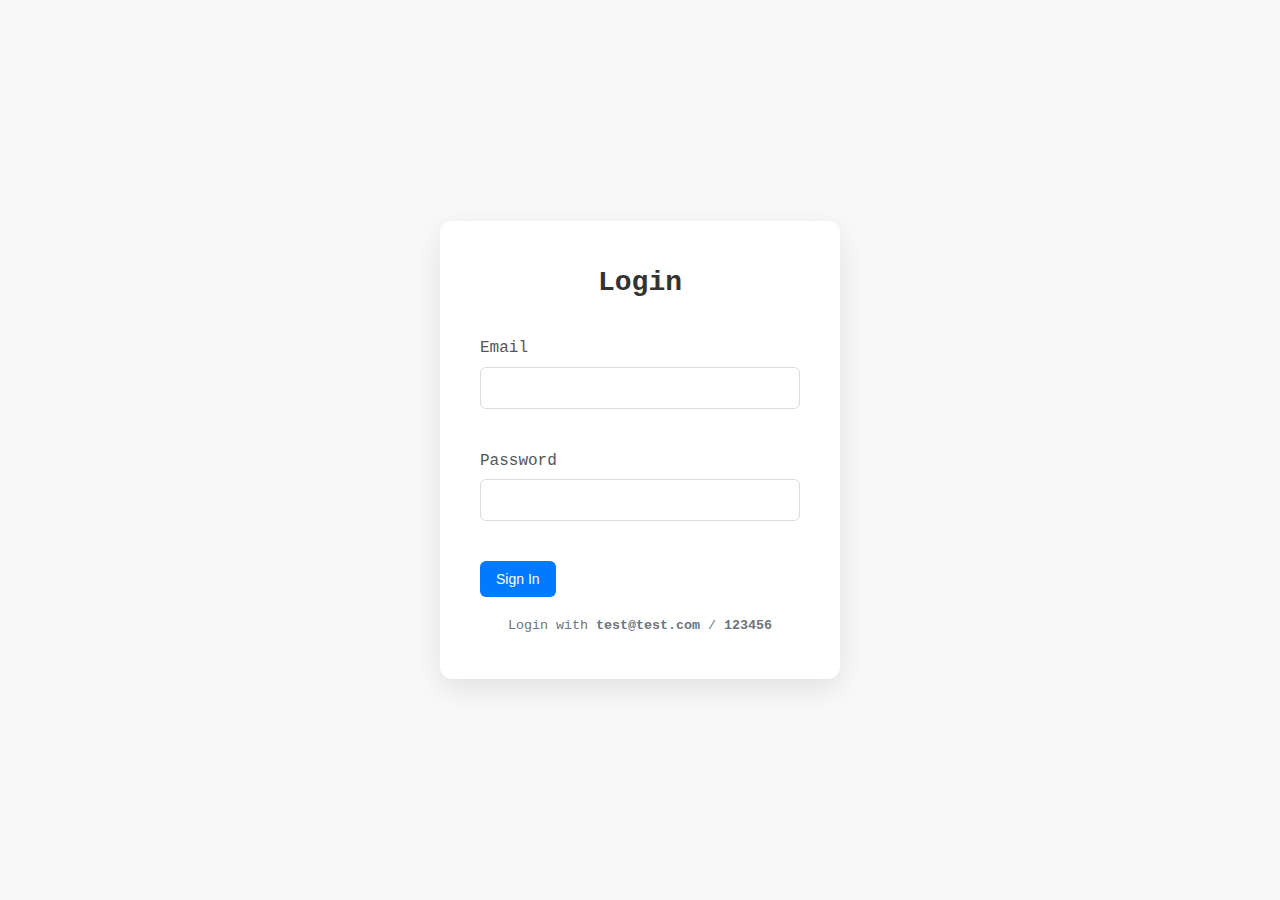
<file: index.html>
<!DOCTYPE html>
<html lang="en">
  <head>
    <meta charset="UTF-8" />
    <meta name="viewport" content="width=device-width, initial-scale=1.0" />
    <title>Dashboard</title>
    <link rel="stylesheet" href="style.css" />
  </head>
  <body>
    <div id="login-page" class="page">
      <div class="login-container">
        <div class="login-form">
          <h1>Login</h1>
          <form id="login-form">
            <div class="input-group">
              <label for="email">Email</label>
              <input type="email" id="email" name="email" required />
              <span class="error-message" id="email-error"></span>
            </div>
            <div class="input-group">
              <label for="password">Password</label>
              <input type="password" id="password" name="password" required />
              <span class="error-message" id="password-error"></span>
            </div>
            <button type="submit" class="btn btn-primary">Sign In</button>
            <div class="login-help">
              <small>Login with <b>test@test.com</b> / <b>123456</b></small>
            </div>

            <div id="error-state" class="state-message error hidden">
              <p>Wrong email or password</p>
            </div>
          </form>
        </div>
      </div>
    </div>
    <script src="js/login.js"></script>
    <script src="js/auth.js"></script>
    <script src="js/appState.js"></script>
  </body>
</html>
</file>
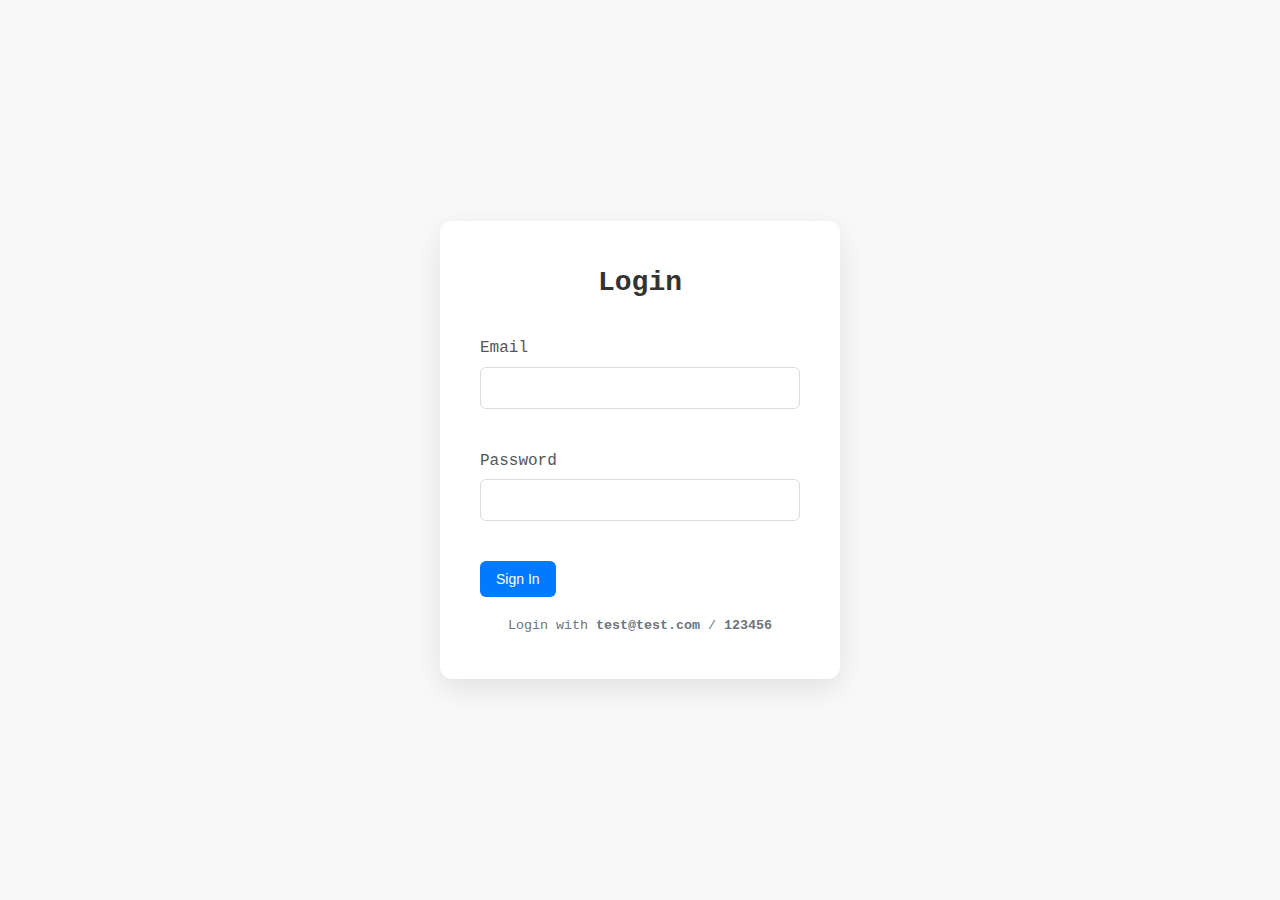
<file: dashboard.html>
<!DOCTYPE html>
<html lang="en">
  <head>
    <meta charset="UTF-8" />
    <meta name="viewport" content="width=device-width, initial-scale=1.0" />
    <title>Dashboard Page</title>
    <link rel="stylesheet" href="style.css" />
  </head>
  <body>
    <div id="dashboard-page">
      <header class="dashboard-header">
        <div class="header-content">
          <h1>Post Management Dashboard</h1>
          <div class="header-actions">
            <button id="logout-btn" class="btn btn-secondary">Logout</button>
          </div>
        </div>
      </header>

      <div class="dashboard-container">
        <nav class="sidebar">
          <ul class="nav-menu">
            <li>
              <a href="#" class="nav-link active" data-view="posts">Posts</a>
            </li>
            <li>
              <a href="#" class="nav-link" data-view="create">Create Post</a>
            </li>
          </ul>
        </nav>

        <main class="main-content">
          <div id="posts-view" class="content-view active">
            <div class="view-header">
              <h2>Posts Management</h2>
              <button id="create-post-btn" class="btn btn-primary">
                Create New Post
              </button>
            </div>

            <div class="table-controls">
              <div class="search-container">
                <input
                  type="text"
                  id="search-input"
                  placeholder="Search posts by title or content..."
                />
              </div>
              <div class="control-group">
                <select id="page-size-select">
                  <option value="5">5 per page</option>
                  <option value="10" selected>10 per page</option>
                  <option value="20">20 per page</option>
                </select>
                <select id="sort-select">
                  <option value="id-asc">ID (ASC)</option>
                  <option value="id-desc">ID (DESC)</option>
                  <option value="title-asc">Title (A-Z)</option>
                  <option value="title-desc">Title (Z-A)</option>
                </select>
              </div>
            </div>

            <div id="loading-state" class="state-message">
              <p>Loading posts...</p>
            </div>

            <div id="error-state" class="state-message error hidden">
              <p>Error loading posts</p>
              <button id="retry-btn" class="btn btn-secondary">Retry</button>
            </div>

            <div id="empty-state" class="state-message hidden">
              <p>No posts found</p>
            </div>

            <div id="posts-table-container" class="hidden">
              <table class="posts-table">
                <thead>
                  <tr>
                    <th>ID</th>
                    <th>Title</th>
                    <th>Content</th>
                    <th>Actions</th>
                  </tr>
                </thead>
                <tbody id="posts-table-body"></tbody>
              </table>

              <div class="pagination">
                <button id="prev-page" class="btn btn-secondary" disabled>
                  Previous
                </button>
                <span class="pagination-info">
                  Page <span id="current-page">1</span> of
                  <span id="total-pages">1</span> (<span id="total-posts"
                    >0</span
                  >
                  posts)
                </span>
                <button id="next-page" class="btn btn-secondary" disabled>
                  Next
                </button>
              </div>
            </div>
          </div>

          <div id="edit-view" class="content-view">
            <div class="view-header">
              <h2 id="edit-title">Create New Post</h2>
              <button id="back-to-posts" class="btn btn-secondary">
                Back to Posts
              </button>
            </div>

            <form id="post-form" class="post-form">
              <input type="hidden" id="edit-post-id" />

              <div class="input-group">
                <label for="post-title">Title *</label>
                <input
                  type="text"
                  id="post-title"
                  name="title"
                  required
                  minlength="3"
                  maxlength="200"
                />
                <span class="error-message" id="title-error"></span>
                <small class="input-help">Minimum 3 characters required</small>
              </div>

              <div class="input-group">
                <label for="post-body">Content *</label>
                <textarea
                  id="post-body"
                  name="body"
                  required
                  minlength="10"
                  rows="8"
                ></textarea>
                <span class="error-message" id="body-error"></span>
                <small class="input-help">Minimum 10 characters required</small>
              </div>

              <div class="form-actions">
                <button type="submit" class="btn btn-primary" id="submit-btn">
                  Create Post
                </button>
                <button type="button" class="btn btn-secondary" id="reset-btn">
                  Reset
                </button>
                <button type="button" class="btn btn-secondary" id="cancel-btn">
                  Cancel
                </button>
              </div>
            </form>
          </div>
        </main>
      </div>
    </div>

    <script src="js/appState.js"></script>
    <script src="js/auth.js"></script>
    <script src="js/router.js"></script>
    <script src="js/postsManager.js"></script>
    <script src="js/dashboard.js"></script>
  </body>
</html>
</file>
<file: style.css>
* {
  margin: 0;
  padding: 0;
  box-sizing: border-box;
}

body {
  font-family: "Courier New", Courier, monospace;
  line-height: 1.6;
  color: #333;
  background-color: #f5f5f5;
  overflow-x: hidden;
}
.hidden {
  display: none !important;
}

.page {
  min-height: 100vh;
}
.btn {
  display: inline-block;
  padding: 10px 16px;
  border: none;
  border-radius: 6px;
  font-size: 14px;
  font-weight: 500;
  text-decoration: none;
  cursor: pointer;
  transition: all 0.2s ease;
  text-align: center;
}

.btn:disabled {
  opacity: 0.6;
  cursor: not-allowed;
}

.btn-primary {
  background-color: #007bff;
  color: white;
}
.btn-secondary {
  background-color: #6c757d;
  color: white;
}

.btn-small {
  padding: 6px 12px;
  font-size: 12px;
}

.btn-danger {
  background-color: #dc3545;
  color: white;
}

.input-group {
  margin-bottom: 20px;
}

.input-group label {
  display: block;
  margin-bottom: 5px;
  font-weight: 500;
  color: #555;
}

.input-group input,
.input-group textarea,
.input-group select {
  width: 100%;
  padding: 12px;
  border: 1px solid #ddd;
  border-radius: 6px;
  font-size: 14px;
  transition: border-color 0.2s ease;
}

.input-group input:focus,
.input-group textarea:focus,
.input-group select:focus {
  outline: none;
  border-color: #007bff;
  box-shadow: 0 0 0 3px rgba(0, 123, 255, 0.1);
}

.input-group textarea {
  resize: vertical;
  min-height: 120px;
}

.error-message {
  display: block;
  color: #dc3545;
  font-size: 12px;
  margin-top: 4px;
  min-height: 16px;
}

.input-help {
  display: block;
  color: #6c757d;
  font-size: 12px;
  margin-top: 4px;
}

.login-container {
  display: flex;
  justify-content: center;
  align-items: center;
  min-height: 100vh;
  padding: 20px;
  background: rgba(255, 255, 255, 0.4);
}

.login-form {
  background: white;
  padding: 40px;
  border-radius: 12px;
  box-shadow: 0 10px 30px rgba(0, 0, 0, 0.1);
  width: 100%;
  max-width: 400px;
}

.login-form h1 {
  text-align: center;
  margin-bottom: 30px;
  color: #333;
  font-size: 28px;
  font-weight: 600;
}

.login-help {
  text-align: center;
  margin-top: 16px;
  color: #6c757d;
}

.dashboard-header {
  background: white;
  border-bottom: 1px solid #e0e0e0;
  padding: 0 20px;
  position: sticky;
  top: 0;
  z-index: 100;
}

.header-content {
  display: flex;
  justify-content: space-between;
  align-items: center;
  height: 64px;
  max-width: 1400px;
  margin: 0 auto;
}

.header-content h1 {
  font-size: 24px;
  font-weight: 600;
  color: #333;
}

.header-actions {
  display: flex;
  align-items: center;
  gap: 16px;
}

.dashboard-container {
  display: flex;
  min-height: calc(100vh - 64px);
  max-width: 1400px;
  margin: 0 auto;
}

.sidebar {
  width: 240px;
  background: white;
  border-right: 1px solid #e0e0e0;
  padding: 20px 0;
}

.nav-menu {
  list-style: none;
}

.nav-menu li {
  margin: 0;
}

.nav-link {
  display: block;
  padding: 12px 20px;
  color: #666;
  text-decoration: none;
  font-weight: 500;
  transition: all 0.2s ease;
  border-left: 3px solid transparent;
}

.nav-link:hover {
  background-color: #f8f9fa;
  color: #007bff;
}

.nav-link.active {
  background-color: #e3f2fd;
  color: #007bff;
  border-left-color: #007bff;
}
.main-content {
  flex: 1;
  padding: 30px;
  background: #f8f9fa;
}

.content-view {
  display: none;
}

.content-view.active {
  display: block;
}

.view-header {
  display: flex;
  justify-content: between;
  align-items: center;
  margin-bottom: 30px;
  gap: 20px;
}

.view-header h2 {
  font-size: 28px;
  font-weight: 600;
  color: #333;
  flex: 1;
}

.table-controls {
  background: white;
  padding: 20px;
  border-radius: 8px;
  box-shadow: 0 2px 4px rgba(0, 0, 0, 0.05);
  margin-bottom: 20px;
  display: flex;
  gap: 20px;
  align-items: center;
  flex-wrap: wrap;
}

.search-container {
  flex: 1;
  min-width: 300px;
}

.search-container input {
  margin-bottom: 0;
}

.control-group {
  display: flex;
  gap: 12px;
  align-items: center;
}

.control-group select {
  min-width: 150px;
  margin-bottom: 0;
}

.posts-table {
  width: 100%;
  background: white;
  border-radius: 8px;
  overflow: hidden;
  box-shadow: 0 2px 4px rgba(0, 0, 0, 0.05);
}

.posts-table th,
.posts-table td {
  padding: 16px;
  text-align: left;
  border-bottom: 1px solid #e0e0e0;
}

.posts-table th {
  background-color: #f8f9fa;
  font-weight: 600;
  color: #555;
  font-size: 14px;
  text-transform: uppercase;
  letter-spacing: 0.5px;
}

.posts-table td {
  vertical-align: top;
}

.posts-table tr:last-child td {
  border-bottom: none;
}

.posts-table tr:hover {
  background-color: #f8f9fa;
}

.post-title {
  font-weight: 500;
  color: #333;
  max-width: 250px;
}

.post-content {
  color: #666;
  max-width: 300px;
  line-height: 1.5;
}

.post-actions {
  white-space: nowrap;
}

.post-actions .btn {
  margin-right: 8px;
}

.state-message {
  background: white;
  padding: 20px 20px;
  text-align: center;
  border-radius: 8px;
  box-shadow: 0 2px 4px rgba(0, 0, 0, 0.05);
}

.state-message p {
  font-size: 16px;
  color: #666;
  margin-bottom: 20px;
}

.state-message.error p {
  color: #dc3545;
}

.pagination {
  display: flex;
  justify-content: space-between;
  align-items: center;
  background: white;
  padding: 20px;
  border-radius: 8px;
  box-shadow: 0 2px 4px rgba(0, 0, 0, 0.05);
  margin-top: 20px;
}

.pagination-info {
  color: #666;
  font-size: 14px;
}

.post-form {
  background: white;
  padding: 30px;
  border-radius: 8px;
  box-shadow: 0 2px 4px rgba(0, 0, 0, 0.05);
  max-width: 800px;
}

.form-actions {
  display: flex;
  gap: 12px;
  margin-top: 30px;
  padding-top: 20px;
  border-top: 1px solid #e0e0e0;
}

@media (max-width: 768px) {
  .dashboard-container {
    flex-direction: column;
  }

  .sidebar {
    width: 100%;
    border-right: none;
    border-bottom: 1px solid #e0e0e0;
  }

  .nav-menu {
    display: flex;
    overflow-x: auto;
  }

  .nav-menu li {
    flex-shrink: 0;
  }

  .nav-link {
    white-space: nowrap;
    border-left: none;
    border-bottom: 3px solid transparent;
  }

  .nav-link.active {
    border-left: none;
    border-bottom-color: #007bff;
  }

  .main-content {
    padding: 20px;
  }

  .view-header {
    flex-direction: column;
    align-items: flex-start;
  }

  .table-controls {
    flex-direction: column;
    align-items: stretch;
  }

  .search-container {
    min-width: auto;
  }

  .control-group {
    justify-content: space-between;
  }

  .posts-table {
    font-size: 14px;
  }

  .posts-table th,
  .posts-table td {
    padding: 12px 8px;
  }

  .post-title,
  .post-content {
    max-width: none;
  }

  .post-actions .btn {
    padding: 4px 8px;
    font-size: 12px;
  }

  .pagination {
    flex-direction: column;
    gap: 16px;
    text-align: center;
  }

  .form-actions {
    flex-direction: column;
  }

  .header-content {
    padding: 0 16px;
    flex-direction: column;
    height: auto;
    padding-top: 16px;
    padding-bottom: 16px;
    gap: 12px;
  }

  .header-content h1 {
    font-size: 20px;
  }

  .login-container {
    padding: 16px;
  }

  .login-form {
    padding: 30px 20px;
  }
}

@media (max-width: 480px) {
  .main-content {
    padding: 16px;
  }

  .posts-table {
    display: block;
    overflow-x: auto;
    white-space: nowrap;
  }

  .posts-table th,
  .posts-table td {
    min-width: 120px;
  }

  .post-content {
    max-width: 400px;
    white-space: nowrap;
    overflow: hidden;
    text-overflow: ellipsis;
    display: block;
  }
}
</file>
